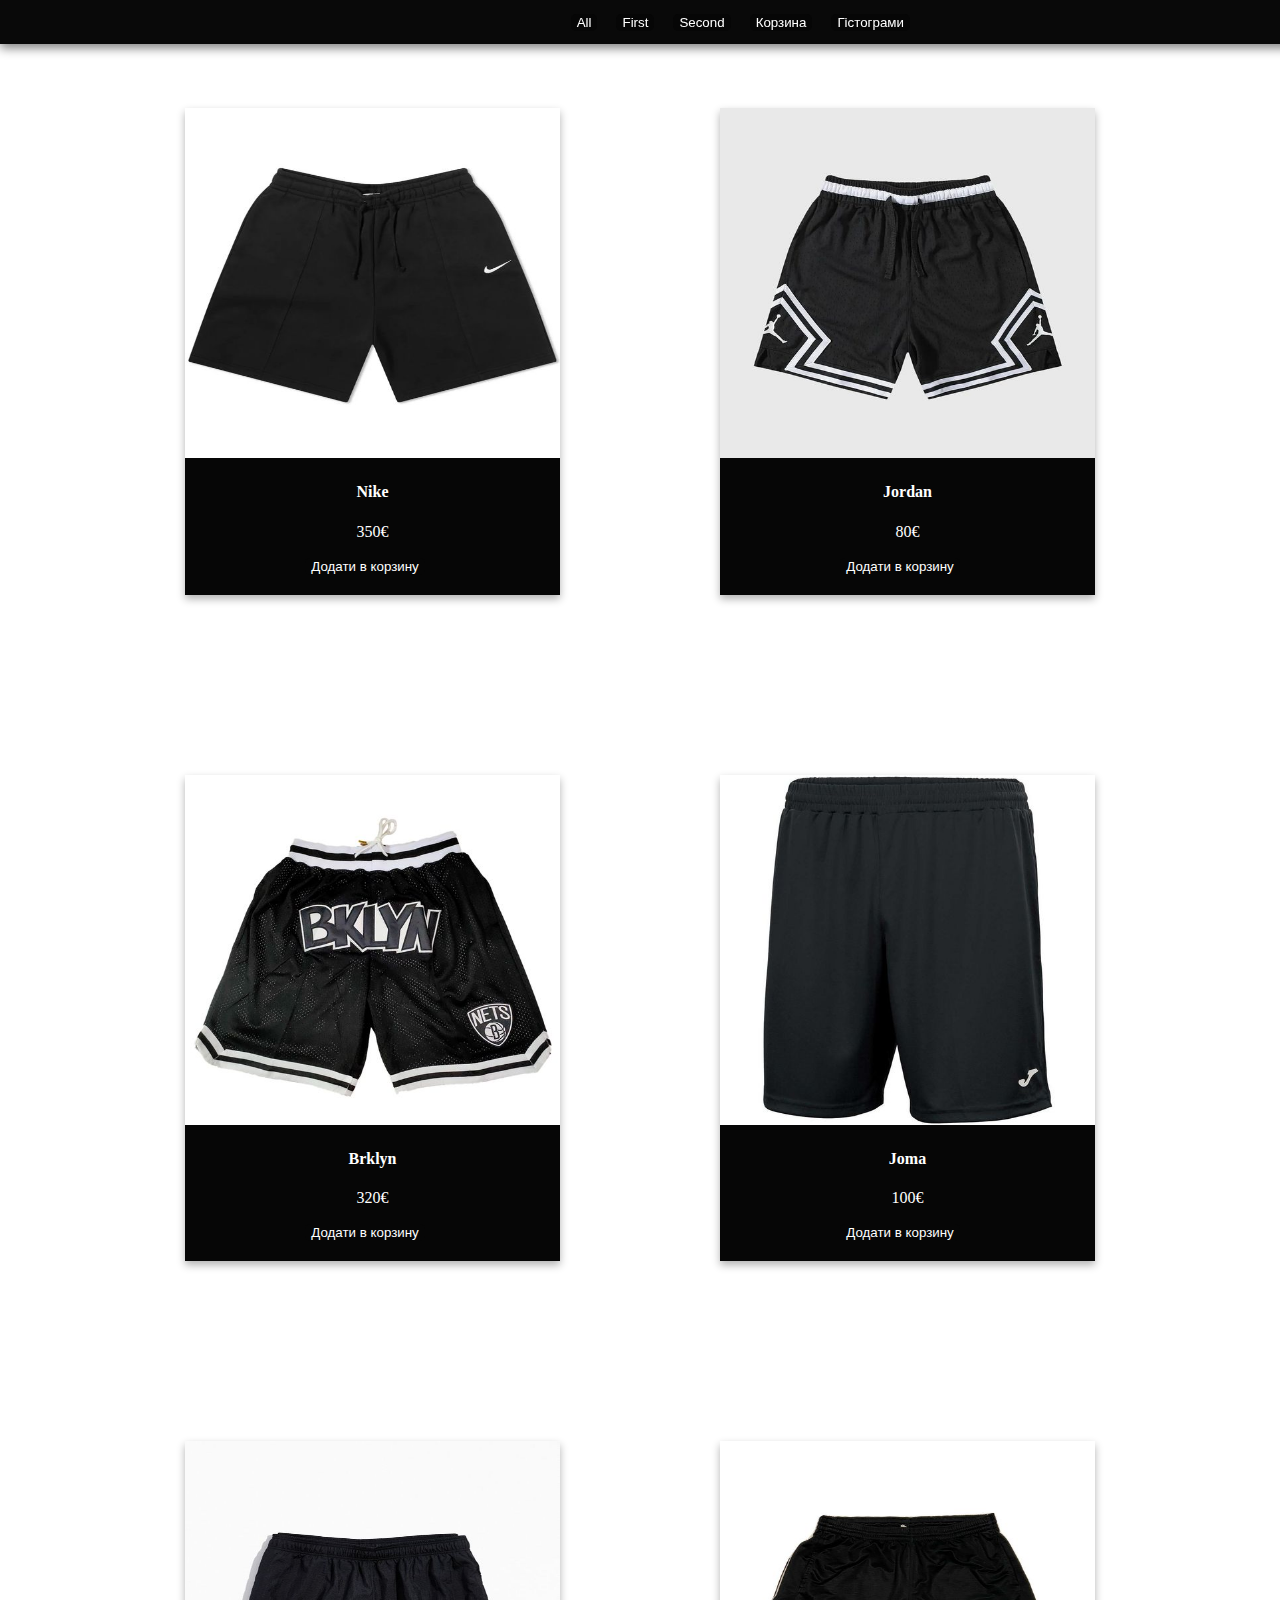
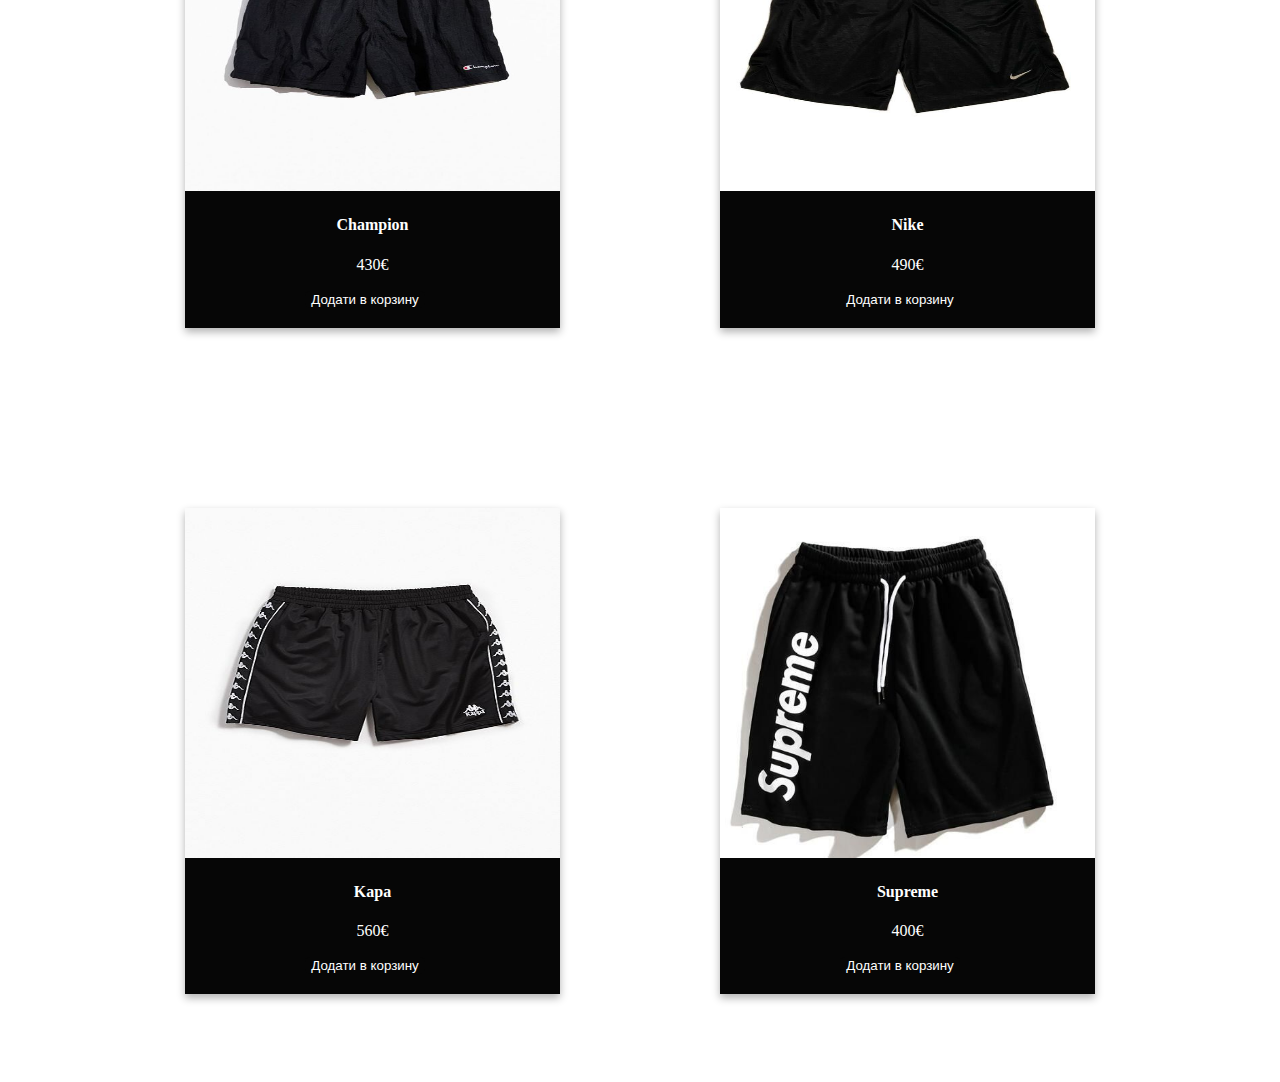
<file: index.html>
<!DOCTYPE html>
<html lang="en">
<head>
    <meta charset="UTF-8">
    <meta name="viewport" content="width=device-width, initial-scale=1.0">
    <title>T-Shirt Shop</title>
    <link rel="stylesheet" href="style.css">
</head>
<body>
    <div class="navigation">
        <div class="navig">
            <button>All</button>
            <button>First</button>
            <button>Second</button>
            <button onclick="openCartModal()">Корзина</button>
            <button id="gistogramButton" onclick="window.location.href='Graphic.html'">Гістограми</button>
        </div>
    </div>
    <div id="advertisement">
        <div class="modal-content">
            <h2 style="color:white">Реклама</h2>
            <p style="color:white">Контент</p>
            <button class="dismiss-button" onclick="closeAdvertisement()">Закрити</button>
        </div>
    </div>
    <div id="cartModal" class="modal">
        <div class="modal-content">
            <h2>Корзина</h2>
            <div id="cartContent"></div>
            <div id="totalPrice" style="color:white;"></div>
            <button  class="close" onclick="closeCartModal()" onclick="clearCart()" style=" cursor: pointer;">Видалити все та закрити</button>
        </div>
    </div>

    <div id="cardsContainer">
    </div>
    <script src='Cart.js'></script>
    <script src='Reclama.js'></script>
    <script src='Category.js'></script>
</body>
</html>
</file>
<file: style.css>
.navigation {
    display: flex;
    background-color: #090909;
    justify-content:center;
    width: 100%;
    box-shadow: 0 4px 10px gray;
    align-items: center;
    position: fixed; 
    top: 0; 
    left: 0; 
    z-index: 1000; 
    padding: 1%;
}

.navig{
    margin-left: 190px;
}
.button-container {
    display: flex;
}

button {
    margin-right: 15px;
    border: none;
    background-color: #060606;
    border-radius: 5px;
    cursor: pointer;
    color: white;
}

button:hover {
    background-color: aliceblue;
    color:#060606;
}

.image-card {
    display: flex;
    justify-content: center;
    margin-top: 20px; 
    padding:20px;
    
}
.modal {
    display: none;
}

.COLOR{
    color:white;
}
.position{
    justify-content: space-between;
}
.image {
    width: 375px;
    height: 350px;
}
img {
    overflow: clip;
}
.image_and_text-container{
   background-color: #060606;
   margin:60px;
   text-align: center;
   box-shadow: 0 4px 8px rgba(0,0,0,0.3);
   padding-bottom: 20px;
}
#cardsContainer {
    display: flex;
    justify-content: center; 
    flex-wrap: wrap;
   
}
#advertisement {
    display: none;
    position: fixed;
    top: 0;
    left: 0;
    width: 100%;
    height: 100%;
    background-color: rgba(0, 0, 0, 0.5);
    z-index: 9999;
}

.modal-content {
    background-color: rgb(6, 6, 6);
    width: 60%;
    max-width: 600px;
    margin: 100px auto; 
    padding: 20px;
    border-radius: 8px;
    box-shadow: 0 2px 5px rgba(0,0,0,0.5);
    position: relative;
}

.dismiss-button {
    position: absolute;
    bottom: 10px;
    right: 10px;
    background-color: #080808;
    border: none;
    padding: 10px 20px;
    border-radius: 5px;
    cursor: pointer;
}
</file>
